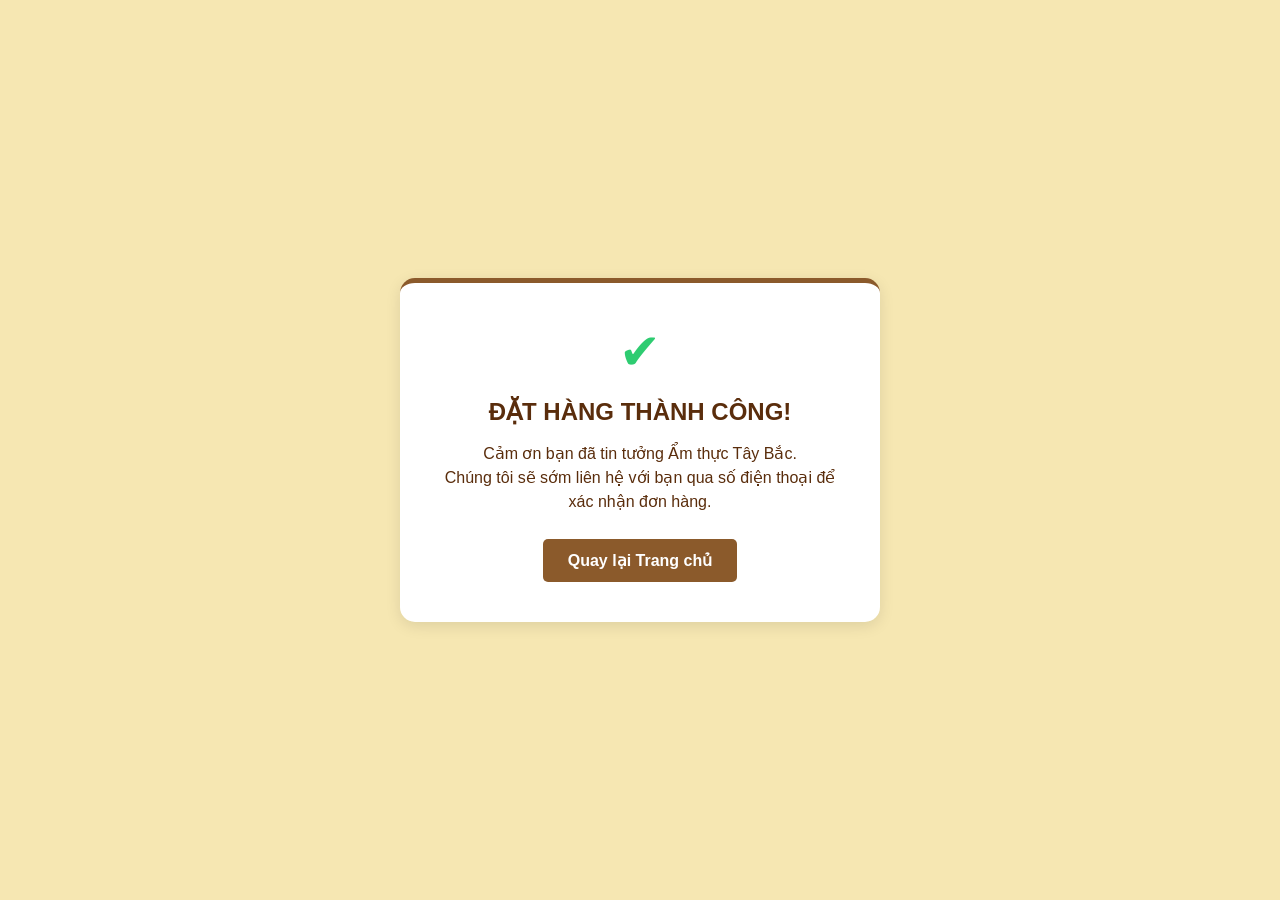
<file: camon.html>
<!DOCTYPE html>
<html lang="vi">
<head>
    <meta charset="UTF-8">
    <meta name="viewport" content="width=device-width, initial-scale=1.0">
    <title>Cảm ơn bạn đã đặt hàng</title>
    <style>
        body {
            font-family: Arial, sans-serif;
            background-color: #F6E7B2; 
            display: flex;
            justify-content: center;
            align-items: center;
            height: 100vh;
            margin: 0;
            color: #5A2D0C; 
        }
        .container {
            text-align: center;
            background: #fff;
            padding: 40px;
            border-radius: 15px;
            box-shadow: 0 4px 15px rgba(0,0,0,0.1);
            border-top: 5px solid #8B5A2B; 
            max-width: 400px;
        }
        h1 {
            font-size: 24px;
            margin-bottom: 10px;
        }
        p {
            font-size: 16px;
            line-height: 1.5;
            margin-bottom: 25px;
        }
        .btn-home {
            display: inline-block;
            text-decoration: none;
            background-color: #8B5A2B;
            color: white;
            padding: 12px 25px;
            border-radius: 5px;
            font-weight: bold;
            transition: 0.3s;
        }
        .btn-home:hover {
            background-color: #5A2D0C;
        }
    </style>
</head>
<body>

    <div class="container">
        <div style="font-size: 50px; color: #2ecc71;">✔</div>
        <h1>ĐẶT HÀNG THÀNH CÔNG!</h1>
        <p>Cảm ơn bạn đã tin tưởng Ẩm thực Tây Bắc.<br>
           Chúng tôi sẽ sớm liên hệ với bạn qua số điện thoại để xác nhận đơn hàng.</p>
        
        <a href="index.html" class="btn-home">Quay lại Trang chủ</a>
    </div>

</body>
</html>
</file>
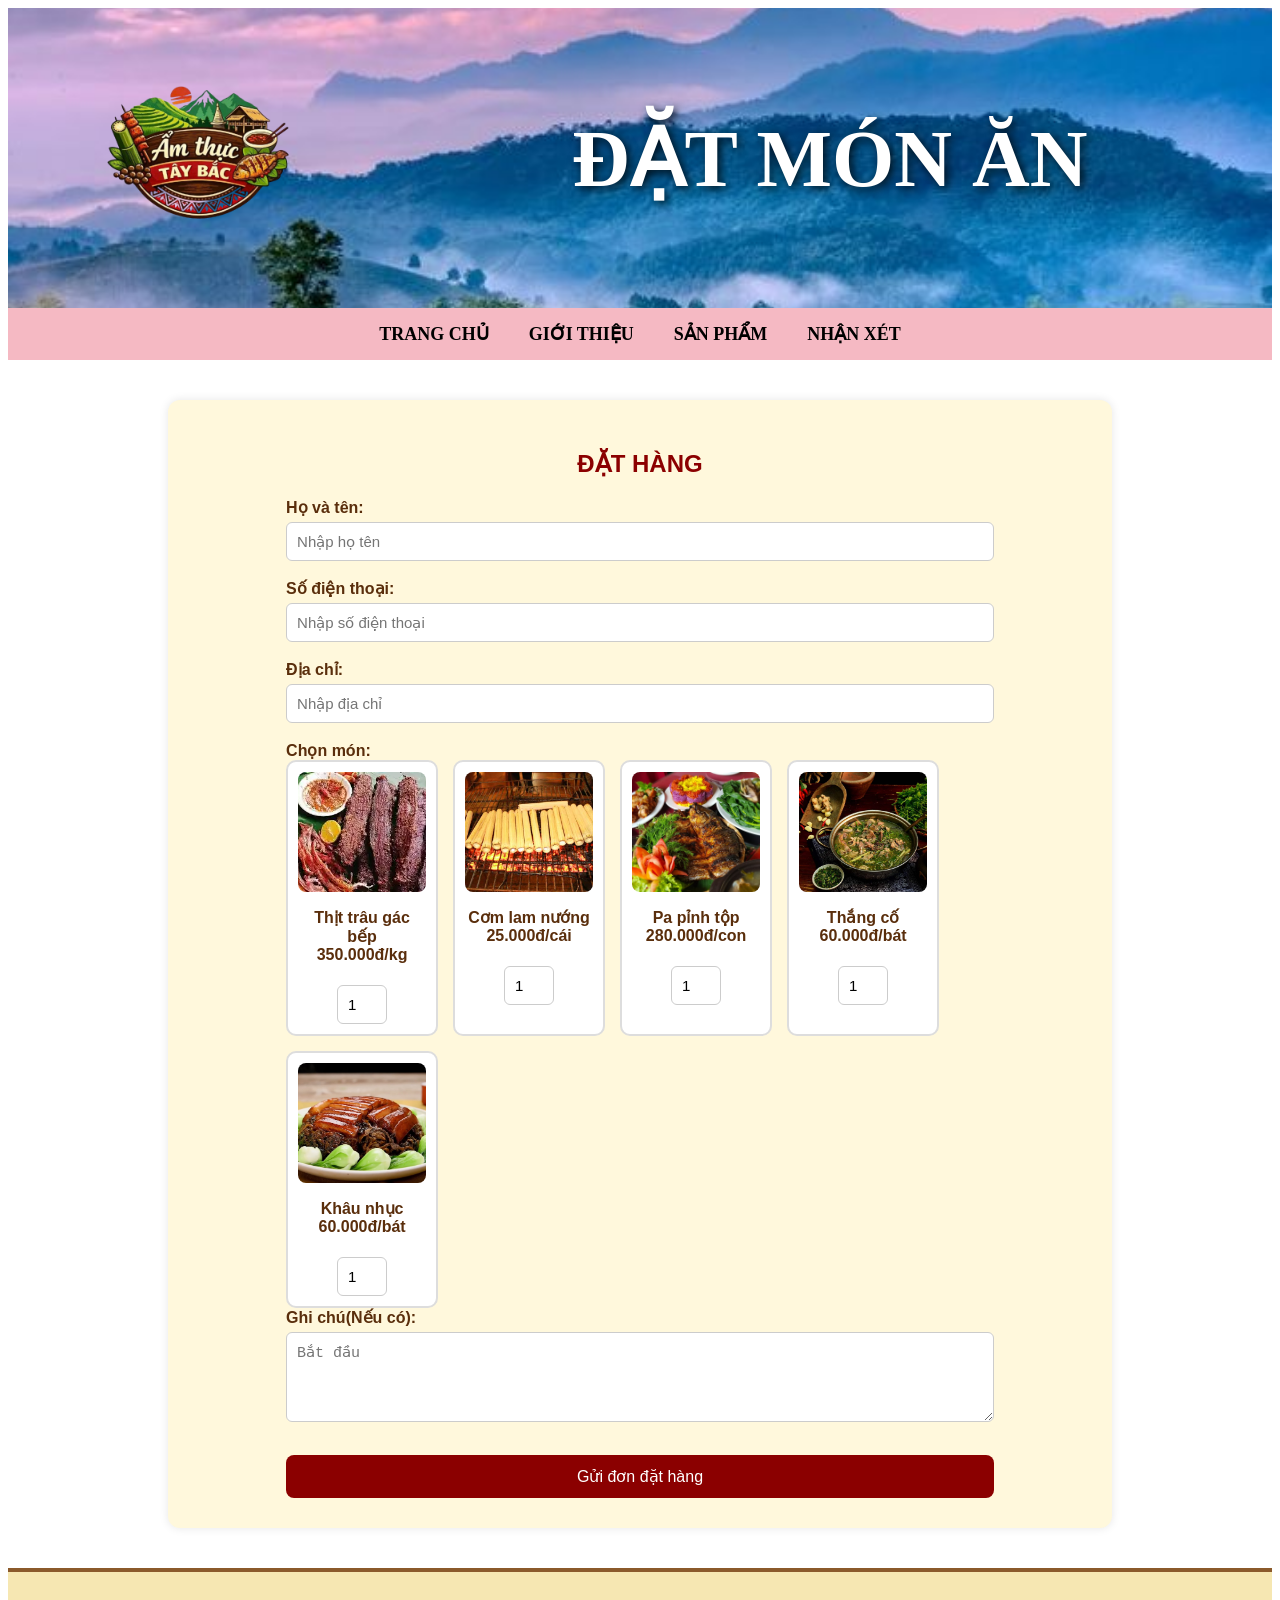
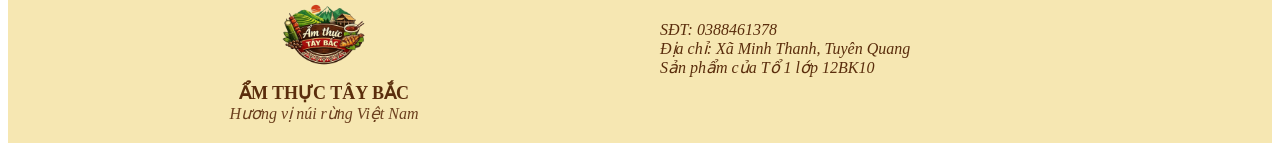
<file: dathang.html>
<html>
<head>
    <meta charset="utf-8">
    <link rel="stylesheet" href="cssdathang.css">
    <title>Đặt Hàng</title>
</head>
<body>
    <iframe name="hidden_iframe" id="hidden_iframe" style="display:none;"></iframe>
    <table width="100%" cellspacing="0" cellpadding="0">
        <tr>
            <td height="300" background="tn.jpg" style="background-size:cover; background-position:center;">   
                <table width="100%" border="0">
                    <tr>
                        <td width="30%" align="center">
                            <img src="logo.png" width="200">
                        </td>
                        <td width="70%" align="center">
                            <h1 style="margin:0; color:#fff; text-shadow: 3px 3px 10px rgba(0,0,0,0.8); font-size: 80px; font-weight: 900;">ĐẶT MÓN ĂN</h1>  
                        </td>
                    </tr>
                </table>
            </td>
        </tr>
    </table>

    <nav class="menu">
        <a href="index.html">TRANG CHỦ</a>
		<a href="Form.html">GIỚI THIỆU</a>
        <div class="dropdown">
            <a>SẢN PHẨM</a>
            <div class="dropdown-content">
                <a href="thit.html">Thịt Trâu Gác Bếp</a>
                <a href="comlam.html">Cơm Lam Nướng</a>
                <a href="papinhtop.html">Pa Pỉnh Tộp</a>
                <a href="thangco.html">Thắng Cố</a>
                <a href="khaunhuc.html">Khâu Nhục</a>
            </div>
        </div>
        <a href="danhgia.html">NHẬN XÉT</a>
    </nav>

    <div id="dathang">
        <h2>ĐẶT HÀNG</h2>
        <form action="https://docs.google.com/forms/d/e/1FAIpQLScyGqgCVeaAb8wJqF2cP-pv2pTgJurQK5_YXAx9bVOqmPcSZQ/formResponse" method="POST" target="hidden_iframe" onsubmit="submitted=true;">
            <label>Họ và tên:</label><br>
            <input type="text" name="entry.1278571321" placeholder="Nhập họ tên"><br><br>

            <label>Số điện thoại:</label><br>
           <input type="text" name="entry.2121172484" placeholder="Nhập số điện thoại" oninput="this.value = this.value.replace(/[^0-9]/g,'')"><br><br>

            <label>Địa chỉ:</label><br>
            <input type="text" name="entry.1495586859" placeholder="Nhập địa chỉ"><br><br>

            <label>Chọn món:</label>
            <div class="mon-list">
                <label class="mon-item">
                    <input type="checkbox" name="entry.767414420" value="Thịt trâu gác bếp">
                    <img src="bep.webp">
                    <p>Thịt trâu gác bếp<br><b>350.000đ/kg</b></p>
                    <input name="entry.767414420" type="number" min="0" value="1" style="width: 50px; margin-top: 5px; display: inline-block;">
                </label>

                <label class="mon-item">
<input  type="checkbox" name="entry.2144905808" value="Cơm lam">
                    <img src="nuong.jpg">
<p>Cơm lam nướng<br><b>25.000đ/cái</b></p>
                    <input name="entry.2144905808" type="number" min="0" value="1" style="width: 50px; margin-top: 5px; display: inline-block;">
                </label>

                <label class="mon-item">
                    <input type="checkbox" name="entry.1755041482" value="Pa pỉnh tộp">
                    <img src="papinhtop.jpg">
                    <p>Pa pỉnh tộp<br><b>280.000đ/con</b></p>
                    <input name="entry.1755041482" type="number" min="0" value="1" style="width: 50px; margin-top: 5px; display: inline-block;">
                </label>

                <label class="mon-item">
                    <input type="checkbox" name="entry.1399369679" value="Thắng cố">
                    <img src="co.jpg">
                    <p>Thắng cố<br><b>60.000đ/bát</b></p>
                    <input name="entry.1399369679" type="number" min="0" value="1" style="width: 50px; margin-top: 5px; display: inline-block;">
                </label>

                <label class="mon-item">
                    <input type="checkbox"  name="entry.1136100176" value="Khâu nhục">
                    <img src="nhuc.jpg">
                    <p>Khâu nhục<br><b>60.000đ/bát</b></p>
                    <input name="entry.1136100176" type="number" min="0" value="1" style="width: 50px; margin-top: 5px; display: inline-block;">
                </label>
            </div>
            <label>Ghi chú(Nếu có):</label><br>
            <textarea name="entry.45928234" rows="4" placeholder="Bắt đầu"></textarea><br><br>
            <button type="submit">Gửi đơn đặt hàng</button>
        </form>
    </div>
       <table width="100%" cellpadding="20" cellspacing="0" style="background:#F6E7B2; border-top:4px solid #8B5A2B;">
        <tr>
            <td width="50%" align="center">
                <img src="logo.png" width="90"><br>
                <b style="font-size:18px; color:#5A2D0C;">ẨM THỰC TÂY BẮC</b><br>
                <i style="color:#6B3F1D;">Hương vị núi rừng Việt Nam</i>
            </td>
            <td width="50%" style="color:#5A2D0C;">
                <ul style="list-style-type: none; padding: 0;">
                    <li><i>SĐT: 0388461378</i></li>
                    <li><i>Địa chỉ: Xã Minh Thanh, Tuyên Quang</i></li>
                    <li><i>Sản phẩm của Tổ 1 lớp 12BK10</i></li>
                </ul>
            </td>
        </tr>
    </table>
    <script type="text/javascript">
    var submitted = false; 
</script>
<script type="text/javascript">
    document.getElementById('hidden_iframe').onload = function() {
        if (submitted) {
            window.location = 'camon.html'; 
        }
    };
</script>
</body>
</html>
</file>
<file: cssdathang.css>
#dathang {
  background: #fff8dc;
  padding: 30px;
  width: 70%;
  margin: 40px auto;
  border-radius: 12px;
  box-shadow: 0 0 10px rgba(0,0,0,0.1);
  font-family: Arial, sans-serif;
  padding: 30px;

}
#dathang h2 {
  text-align: center;
  color: darkred;
  margin-bottom: 20px;
}
#dathang form {
  width: 80%;
  margin: auto;
}
#dathang label {
  font-weight: bold;
  color: #5a2e0c;
}
#dathang input,
#dathang select,
#dathang textarea {
  width: 100%;
  padding: 10px;
  margin-top: 5px;
  border-radius: 6px;
  border: 1px solid #ccc;
  font-size: 15px;
}
#dathang input:focus,
#dathang select:focus,
#dathang textarea:focus {
  outline: none;
  border-color: darkred;
  box-shadow: 0 0 5px rgba(139,0,0,0.3);
}
#dathang button {
  width: 100%;
  padding: 12px;
  background: darkred;
  color: white;
  border: none;
  border-radius: 8px;
  font-size: 16px;
  cursor: pointer;
  margin-top: 15px;
}
#dathang button:hover {
  background: #a00000;
}
.menu {
    background-color: rgb(245, 185, 195);
    display: flex;
    justify-content: center;
    gap: 40px;
    padding: 15px 0;
}

.menu a {
    text-decoration: none;
    color: black;
    font-weight: bold;
    font-size: 18px;
}

.menu a:hover {
    color: white;
}
.dropdown {
  position: relative;
}
.dropdown-content {
  display: none;
  position: absolute;
  top: 100%;
  left: 0;

  background: white;
  width: 220px;
  border: 1px solid #ccc;
}
.dropdown-content a {
  display: block;     
  padding: 12px 16px;
  text-decoration: none;
  color: black;
  border-bottom: 1px solid #eee;
}
.dropdown-content a:hover {
  background: #f2f2f2;
}
.dropdown:hover .dropdown-content {
  display: block
}

.mon-list {
  display: flex;
  flex-wrap: wrap;
  gap: 15px;
}

.mon-item {
  width: 128px;
  border: 2px solid #ddd;
  border-radius: 10px;
  padding: 10px;
  text-align: center;
  background: white;
}

.mon-item img {
  width: 100%;
  height: 120px;
  object-fit: cover;
  border-radius: 8px;
}

.mon-item input {
  display: none;
}

.mon-item:hover {
  border-color: darkred;
}

.mon-item input:checked + img,
.mon-item input:checked + img + p {
  border: none;
}

.mon-item input:checked ~ p {
  color: darkred;
  font-weight: bold;
}

.mon-item input:checked ~ img {
  outline: 3px solid darkred;
}
</file>
